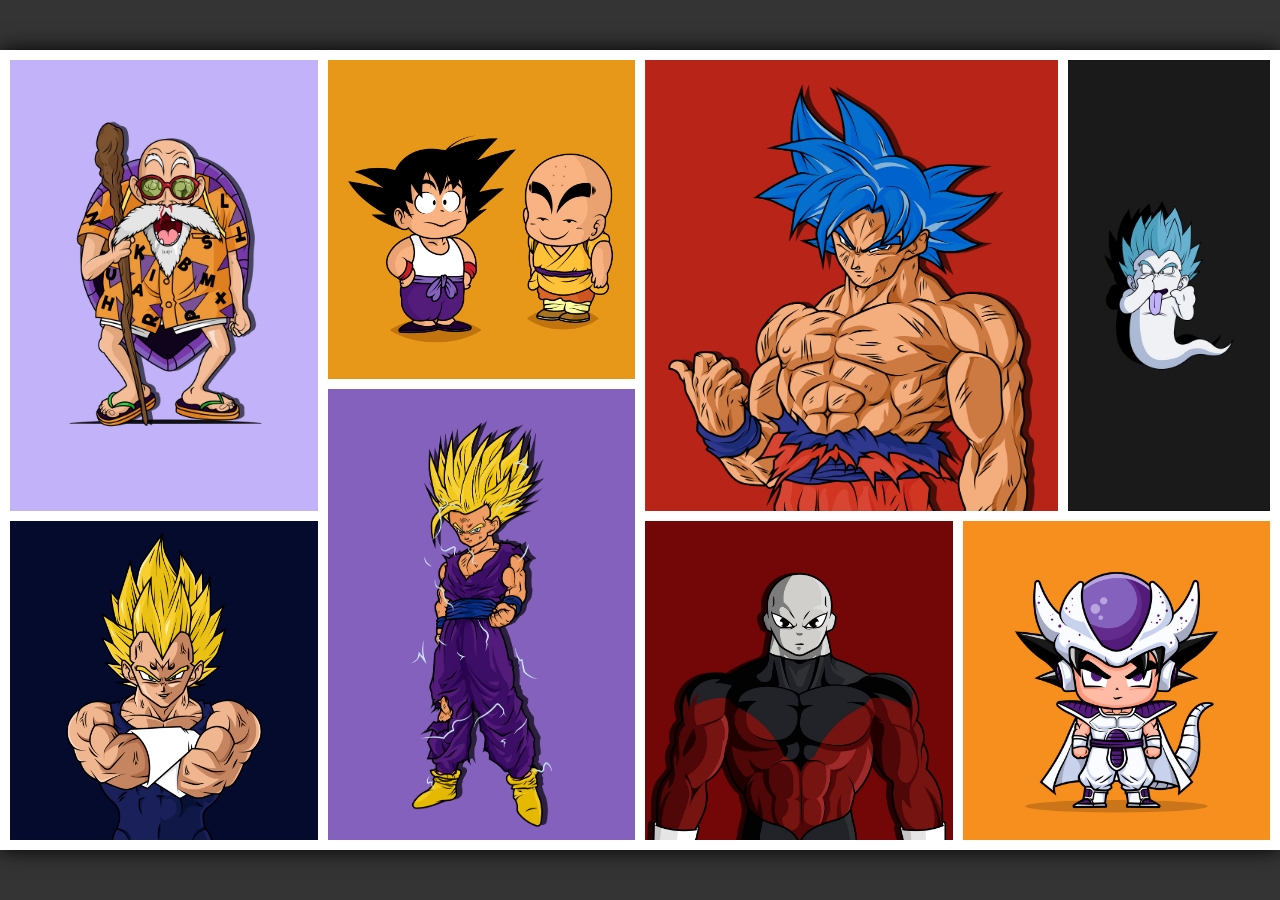
<file: dragonball.html>
<!DOCTYPE html>
<html lang="en">
<head>
    <meta charset="UTF-8">
    <meta name="viewport" content="width=device-width, initial-scale=1.0">
    <title>Dragon Ball characters</title>

    <style>
        * {
    margin: 0;
    padding: 0;
    box-sizing: border-box;
}

html {
    scroll-behavior: smooth;
}

body {
    display: flex;
    justify-content: center;
    align-items: flex-start; 
    min-height: 100vh;
    background-color: #343434;
    overflow-y: auto;
}

.grid {
    display: flex;
    align-items: center;
    justify-content: center;
    height: 100vh;
}

#cssportal-grid {
    display: grid;
    grid-template-rows: repeat(12, 1fr);
    grid-template-columns: repeat(12, 1fr);
    gap: 10px;
    width: 90%; 
    height: auto; 
    max-width: 1400px; 
    background-color: #fff;
    padding: 10px; 
    box-shadow: 0 0 20px black;
}

#cssportal-grid div {
    background-color: rgba(0, 0, 0, 0.1);
    min-height: 100px;
}

#cssportal-grid img {
    width: 100%;
    height: 100%;
    object-fit: cover;
    display: block;
}

#div1 {
    grid-area: 1 / 1 / 8 / 4;
    background-color: rgba(84,242,253, 0.5);
}

#div2 {
    grid-area: 1 / 4 / 6 / 7;
}

#div3 {
    grid-area: 1 / 7 / 8 / 11;
    background-color: rgba(133,167,4, 0.5);
}

#div4 {
    grid-area: 1 / 11 / 8 / 13;
    background-color: rgba(240,114,51, 0.5);
}

#div5 {
    grid-area: 8 / 1 / 13 / 4;
    background-color: rgba(64,204,39, 0.5);
}

#div6 {
    grid-area: 6 / 4 / 13 / 7;
    background-color: rgba(46,129,56, 0.5);
}

#div7 {
    grid-area: 8 / 7 / 13 / 10;
    background-color: rgba(37,99,154, 0.5);
}

#div8 {
    grid-area: 8 / 10 / 13 / 13;
    background-color: rgba(151,233,46, 0.5);
}

/* Media Queries */

/* Mobile Portrait */
@media (max-width: 375px) {
    #cssportal-grid {
        grid-template-rows: repeat(8, auto);
        grid-template-columns: 1fr;
        gap: 10px;
        width: 100%;
        height: auto; 
        max-width: 375px;
    }

    #cssportal-grid div {
        min-height: 200px; 
    }

    #div1, #div2, #div3, #div4, #div5, #div6, #div7, #div8 {
        grid-area: auto / auto / auto / auto;
    }
}

/* Mobile Landscape */
@media (min-width: 376px) and (max-width: 767px) {
    #cssportal-grid {
        grid-template-rows: repeat(4, auto);
        grid-template-columns: repeat(2, 1fr);
        gap: 10px;
        width: 100%;
        height: auto;
        max-width: 767px;
    }

    #cssportal-grid div {
        min-height: 150px; 
    }

    #div1, #div3, #div5, #div7 {
        grid-area: auto / 1 / auto / 2;
    }

    #div2, #div4, #div6, #div8 {
        grid-area: auto / 2 / auto / 3;
    }
}

/* Tablet Portrait */
@media (min-width: 768px) and (max-width: 1024px) {
    #cssportal-grid {
        grid-template-rows: repeat(2, auto);
        grid-template-columns: repeat(3, 1fr);
        gap: 10px;
        width: 90%;
        height: auto; 
        max-width: 1024px;
    }

    #cssportal-grid div {
        min-height: 200px; 
    }

    #div1, #div4, #div7 {
        grid-area: auto / 1 / auto / 2;
    }

    #div2, #div5, #div8 {
        grid-area: auto / 2 / auto / 3;
    }

    #div3, #div6 {
        grid-area: auto / 3 / auto / 4;
    }
}

/* Desktop */
@media (min-width: 1025px) {
    body {
        display: flex;
        justify-content: center;
        align-items: center; 
    }

    #cssportal-grid {
        grid-template-rows: repeat(12, 1fr);
        grid-template-columns: repeat(12, 1fr);
        gap: 10px;
        width: 100%; 
        height: 100%; 
        max-width: 1400px; 
        max-height: 800px;
    }

    #cssportal-grid img {
        width: 100%;
        height: 100%; 
        object-fit: cover; 
    }
}
    </style>

</head>
<body>

    <div id="cssportal-grid">
        <div id="div1">
            <img src="./Images/Dragon Ball/GENIODELLETARTARUGHE.png" alt="Illustrazione del Genio delle tartarughe di Dragonball" loading="lazy">
        </div>
        <div id="div2">
            <img src="./Images/Dragon Ball/BESTFRIENDSEVER1.png" alt="Illustrazione di Goku insieme a Crilin" loading="lazy">
        </div>
        <div id="div3">
            <img src="./Images/Dragon Ball/GOKUSSBLU.png" alt="Illustrazione di Goku SSBlue" loading="lazy">
        </div>
        <div id="div4">
            <img src="./Images/Dragon Ball/gotenks-2.png" alt="Illustrazione di Gotenks" loading="lazy">
        </div>
        <div id="div5">
            <img src="./Images/Dragon Ball/VEGETAM.png" alt="Illustrazione di Vegeta versione Majin" loading="lazy">
        </div>
        <div id="div6">
            <img src="./Images/Dragon Ball/GOHAN.png" alt="Illustrazione di Gohan di Dragonball" loading="lazy">
        </div>
        <div id="div7">
            <img src="./Images/Dragon Ball/JIREN.jpg" alt="Illustrazione di Jiren di Dragonball Super" loading="lazy">
        </div>
        <div id="div8">
            <img src="./Images/Dragon Ball/GOKU-FRIEZA.png" alt="Illustrazione di Goku vestito da Frieza" loading="lazy">
        </div>
    </div>

    
</body>
</html>
</file>
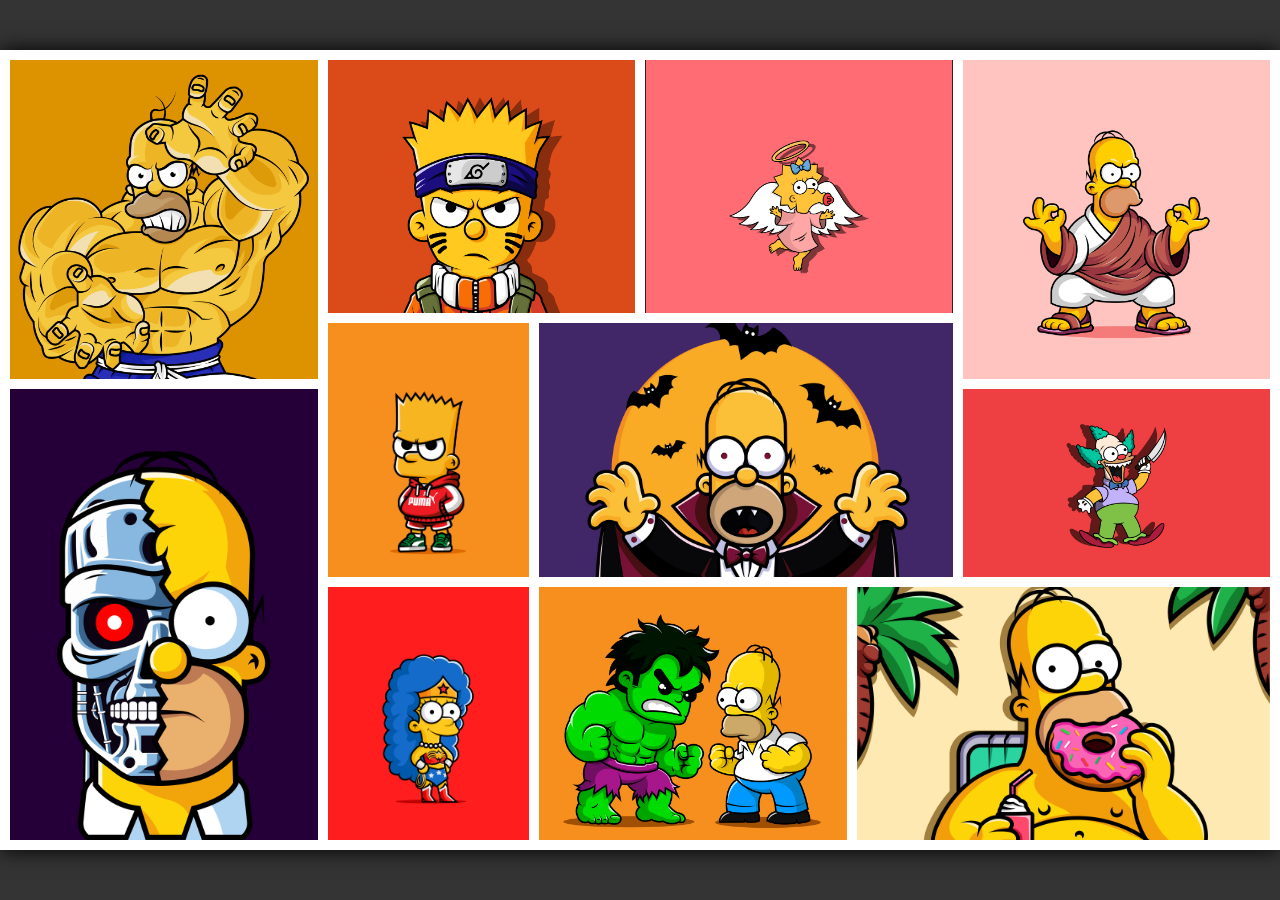
<file: simpson.html>
<!DOCTYPE html>
<html lang="en">
<head>
    <meta charset="UTF-8">
    <meta name="viewport" content="width=device-width, initial-scale=1.0">
    <title>Simpson characters</title>

    <style>
* {
    margin: 0;
    padding: 0;
    box-sizing: border-box;
}

body {
    display: flex;
    justify-content: center;
    align-items: flex-start; 
    min-height: 100vh;
    background-color: #343434;
    overflow-y: auto;
}

.grid {
    display: flex;
    align-items: center;
    justify-content: center;
    height: 100vh;
}

#cssportal-grid {
    display: grid;
    grid-template-rows: repeat(12, 1fr);
    grid-template-columns: repeat(12, 1fr);
    gap: 10px;
    width: 90%; 
    height: auto; 
    max-width: 1400px;
    background-color: #fff; 
    padding: 10px;
    box-shadow: 0 0 20px black; 
}

#cssportal-grid div {
    background-color: rgba(0, 0, 0, 0.1); 
    min-height: 100px; 
}

#cssportal-grid img {
    width: 100%;
    height: 100%;
    object-fit: cover;
    display: block;
}

#div1 {
    grid-area: 1 / 1 / 6 / 4;
}

#div2 {
    grid-area: 1 / 4 / 5 / 7;
}

#div3 {
    grid-area: 1 / 7 / 5 / 10;
}

#div4 {
    grid-area: 1 / 10 / 6 / 13;
}

#div5 {
    grid-area: 5 / 6 / 9 / 10;
}

#div6 {
    grid-area: 6 / 1 / 13 / 4;
}

#div7 {
    grid-area: 5 / 4 / 9 / 6;
}

#div8 {
    grid-area: 9 / 4 / 13 / 6;
}

#div9 {
    grid-area: 9 / 6 / 13 / 9;
}

#div10 {
    grid-area: 6 / 10 / 9 / 13;
}

#div11 {
    grid-area: 9 / 9 / 13 / 13;
}

/* Media Queries */

/* Mobile Portrait */
@media (max-width: 375px) {
    #cssportal-grid {
        grid-template-rows: repeat(11, auto);
        grid-template-columns: 1fr;
        gap: 10px;
        width: 100%;
        height: auto; 
        max-width: 375px;
    }

    #cssportal-grid div {
        min-height: 200px;
    }

    #div1, #div2, #div3, #div4, #div5, #div6, #div7, #div8, #div9, #div10, #div11 {
        grid-area: auto / auto / auto / auto;
    }
}

/* Mobile Landscape */
@media (min-width: 376px) and (max-width: 767px) {
    #cssportal-grid {
        grid-template-rows: repeat(6, auto);
        grid-template-columns: repeat(2, 1fr);
        gap: 10px;
        width: 100%;
        height: auto; 
        max-width: 767px;
    }

    #cssportal-grid div {
        min-height: 150px; 
    }

    #div1, #div3, #div5, #div7, #div9, #div11 {
        grid-area: auto / 1 / auto / 2;
    }

    #div2, #div4, #div6, #div8, #div10 {
        grid-area: auto / 2 / auto / 3;
    }
}

/* Tablet Portrait */
@media (min-width: 768px) and (max-width: 1024px) {
    #cssportal-grid {
        grid-template-rows: repeat(4, auto);
        grid-template-columns: repeat(3, 1fr);
        gap: 10px;
        width: 100%;
        height: auto; 
        max-width: 1024px;
    }

    #cssportal-grid div {
        min-height: 200px; 
    }

    #div1, #div4, #div7, #div10 {
        grid-area: auto / 1 / auto / 2;
    }

    #div2, #div5, #div8, #div11 {
        grid-area: auto / 2 / auto / 3;
    }

    #div3, #div6, #div9 {
        grid-area: auto / 3 / auto / 4;
    }
}

/* Desktop */
@media (min-width: 1025px) {
    body {
        display: flex;
        align-items: center;
        justify-content: center;
    }

    #cssportal-grid {
        grid-template-rows: repeat(12, 1fr);
        grid-template-columns: repeat(12, 1fr);
        gap: 10px;
        width: 100%;
        height: 100%; 
        max-width: 1400px; 
        max-height: 800px;
    }

    #cssportal-grid img {
        width: 100%;
        height: 100%;
        object-fit: cover; 
    }
}  
    </style>

</head>
<body>
    <div id="cssportal-grid">
        <div id="div1">
            <img src="./Images/Simpson/HOMER.png" alt="Illustrazione di Homer Simpson prova a fare la kamehameha di Goku" loading="lazy">
        </div>
        <div id="div2">
            <img src="./Images/Simpson/bart-naruto.png" alt="Illustrazione di Bart Simpson vestito da Naruto" loading="lazy">
        </div>
        <div id="div3">
            <img src="./Images/Simpson/maggie.png" alt="Illustrazione di Maggie Simpson" loading="lazy">
        </div>
        <div id="div4">
            <img src="./Images/Simpson/HOMER-ZEN.png" alt="Illustrazione di Homer zen" loading="lazy">
        </div>
        <div id="div5">
            <img src="./Images/Simpson/Homer-Dracula.png" alt="Illustrazione di Homer Simpson in versione dracula" loading="lazy">
        </div>
        <div id="div6">
            <img src="./Images/Simpson/homer-terminator-3.png" alt="Illustrazione di Terminator" loading="lazy">
        </div>
        <div id="div7">
            <img src="./Images/Simpson/BART-PUMA-2.png" alt="Illustrazione di Bart Simpson vestito Puma" loading="lazy">
        </div>
        <div id="div8">
            <img src="./Images/Simpson/Wonder-Marge.png" alt="Illustrazione di Marge Simpson vestita da Wonder Woman" loading="lazy">
        </div>
        <div id="div9">
            <img src="./Images/Simpson/Hulk X Homer.png" alt="Illustrazione di Homer Simpson mentre sfida Hulk" loading="lazy">
        </div>
        <div id="div10">
            <img src="./Images/Simpson/krusty.png" alt="Illustrazione di Krusty il clown" loading="lazy">
        </div>
        <div id="div11">
            <img src="./Images/Simpson/Homer-ciambella.png" alt="Illustrazione di Homer Simpson al mare" loading="lazy">
        </div>
    </div>
    
</body>
</html>
</file>
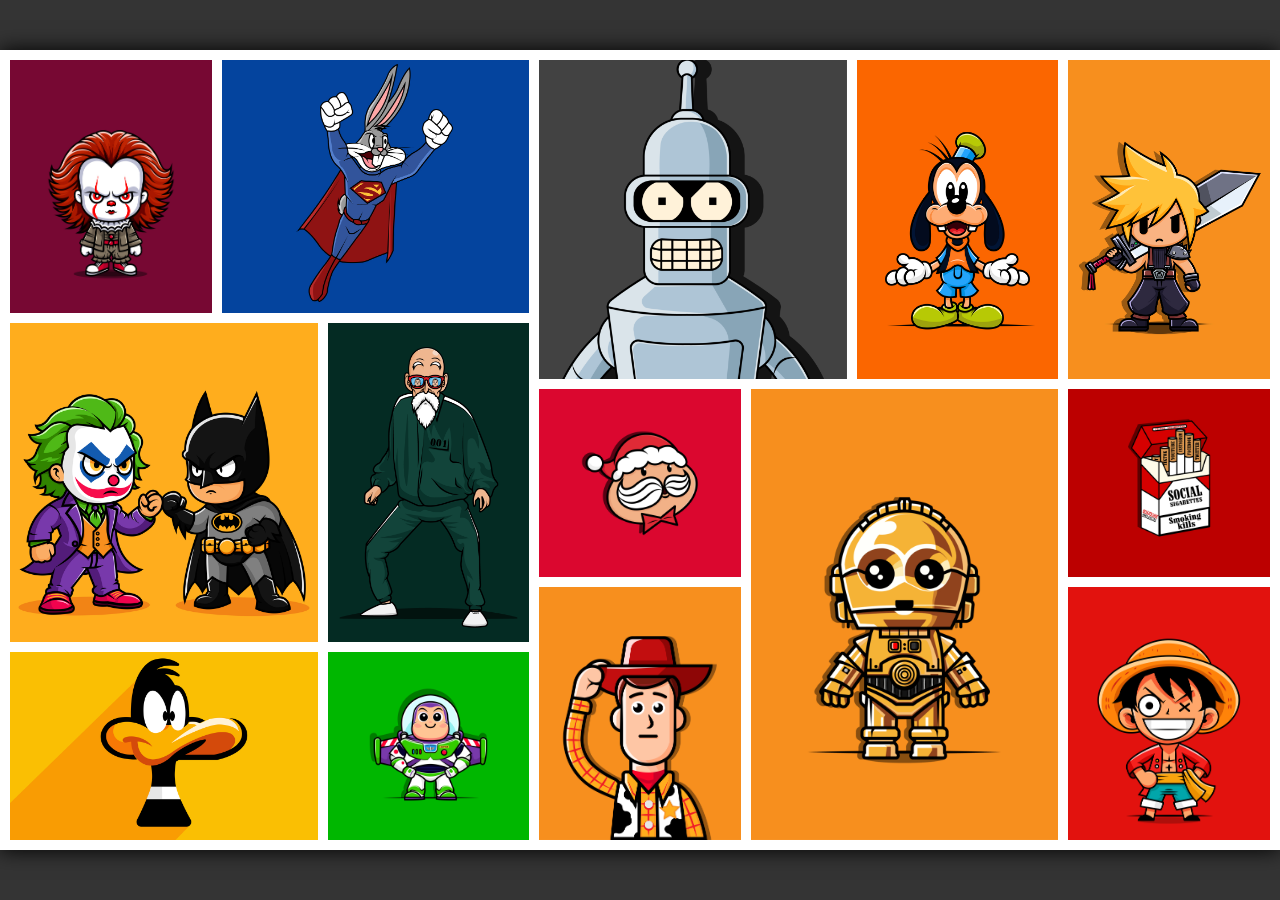
<file: various.html>
<!DOCTYPE html>
<html lang="en">
<head>
    <meta charset="UTF-8">
    <meta name="viewport" content="width=device-width, initial-scale=1.0">
    <title>Various characters</title>

    <style>
* {
    margin: 0;
    padding: 0;
    box-sizing: border-box;
}

html {
    scroll-behavior: smooth;
}

body {
    display: flex;
    justify-content: center;
    align-items: flex-start; /* Cambiato da center a flex-start per permettere lo scorrimento */
    min-height: 100vh;
    background-color: #343434;
    overflow-y: auto; /* Aggiunto per permettere lo scorrimento verticale */
}

.grid {
    display: flex;
    align-items: center;
    justify-content: center;
    height: 100vh;
}

#cssportal-grid {
    display: grid;
    grid-template-rows: repeat(12, 1fr);
    grid-template-columns: repeat(12, 1fr);
    gap: 10px;
    width: 90%; /* Imposta una larghezza specifica */
    height: auto; 
    max-width: 1400px; 
    background-color: #fff; 
    padding: 10px;
    box-shadow: 0 0 20px black; 
}

#cssportal-grid div {
    background-color: rgba(0, 0, 0, 0.1); 
    min-height: auto; 
}

#cssportal-grid img {
    width: 100%;
    height: 100%;
    object-fit: cover;
    display: block;
}

#div1 {
    grid-area: 1 / 1 / 5 / 3;
}

#div2 {
    grid-area: 5 / 1 / 10 / 4;
}

#div3 {
    grid-area: 1 / 3 / 5 / 6;
}

#div4 {
    grid-area: 5 / 4 / 10 / 6;
}

#div5 {
    grid-area: 1 / 6 / 6 / 9;
}

#div6 {
    grid-area: 9 / 6 / 13 / 8;
}

#div7 {
    grid-area: 1 / 9 / 6 / 11;
}

#div8 {
    grid-area: 9 / 11 / 13 / 13;
}

#div9 {
    grid-area: 10 / 1 / 13 / 4;
}

#div10 {
    grid-area: 10 / 4 / 13 / 6;
}

#div11 {
    grid-area: 6 / 6 / 9 / 8;
}

#div12 {
    grid-area: 6 / 8 / 13 / 11;
}

#div13 {
    grid-area: 1 / 11 / 6 / 13;
}

#div15 {
    grid-area: 6 / 11 / 9 / 13;
}

/* Media Queries */

/* Mobile Portrait */
@media (max-width: 375px) {
    #cssportal-grid {
        grid-template-rows: repeat(14, auto);
        grid-template-columns: 1fr;
        gap: 10px;
        width: 100%;
        height: auto; 
        max-width: 375px;
    }

    #cssportal-grid div {
        min-height: 200px;
    }

    #div1, #div2, #div3, #div4, #div5, #div6, #div7, #div8, #div9, #div10, #div11, #div12, #div13, #div15 {
        grid-area: auto / auto / auto / auto;
    }
}

@media (min-width: 376px) and (max-width: 767px) {
    #cssportal-grid {
        grid-template-rows: repeat(7, auto);
        grid-template-columns: repeat(2, 1fr);
        gap: 10px;
        width: 100%;
        height: auto; 
        max-width: 767px;
    }

    #cssportal-grid div {
        min-height: 150px; 
    }

    #div1, #div3, #div5, #div7, #div9, #div11, #div13 {
        grid-area: auto / 1 / auto / 2;
    }

    #div2, #div4, #div6, #div8, #div10, #div12, #div15 {
        grid-area: auto / 2 / auto / 3;
    }
}

/* Tablet Portrait */
@media (min-width: 768px) and (max-width: 1024px) {
    #cssportal-grid {
        grid-template-rows: repeat(6, auto);
        grid-template-columns: repeat(3, 1fr);
        gap: 10px;
        width: 100%;
        height: auto; 
        max-width: 1024px;
    }

    #cssportal-grid div {
        min-height: 200px; 
    }

    #div1, #div4, #div7, #div10, #div13 {
        grid-area: auto / 1 / auto / 2;
    }

    #div2, #div5, #div8, #div11, #div15 {
        grid-area: auto / 2 / auto / 3;
    }

    #div3, #div6, #div9, #div12 {
        grid-area: auto / 3 / auto / 4;
    }
}

/* Desktop */
@media (min-width: 1025px) {
    body {
        display: flex;
        align-items: center;
        justify-content: center;
    }

    #cssportal-grid {
        grid-template-rows: repeat(12, 1fr);
        grid-template-columns: repeat(12, 1fr);
        gap: 10px;
        width: 100%;
        height: 100%; 
        max-width: 1400px; 
        max-height: 800px;
    }

    #cssportal-grid img {
        width: 100%;
        height: 100%; 
        object-fit: cover;
    }
}

    </style>

</head>
<body>
    <div id="cssportal-grid">
        <div id="div1">
            <img src="./Images/Various/it.png" alt="Illustrazione di Pennywise" loading="lazy">
        </div>
        <div id="div2">
            <img src="./Images/Various/Batman VS Joker.png" alt="Illustrazione di Batman vs Joker" loading="lazy">
        </div>
        <div id="div3">
            <img src="./Images/Various/BUGSBUNNY.png" alt="Illustrazione di Bugsbunny" loading="lazy">
        </div>
        <div id="div4">
            <img src="./Images/Various/squidd-game.png" alt="Illustrazione di squidd-game" loading="lazy">
        </div>
        <div id="div5">
            <img src="./Images/Various/BENDER.png" alt="Illustrazione di Bender di Futurama" loading="lazy">
        </div>
        <div id="div6">
            <img src="./Images/Various/WOODY.png" alt="Illustrazione di Woody di Toystory" loading="lazy">
        </div>
        <div id="div7">
            <img src="./Images/Various/goofy.png" alt="Illustrazione di Goofy" loading="lazy">
        </div>
        <div id="div8">
            <img src="./Images/Various/RUFYFLATDESIGNW2.png" alt="Illustrazione di Rufy" loading="lazy">
        </div>
        <div id="div9">
            <img src="./Images/Various/DUFFY-DUCK.png" alt="Illustrazione di Duffy Duck" loading="lazy">
        </div>
        <div id="div10">
            <img src="./Images/Various/buzzlightyearcard.png" alt="Illustrazione di Buzzlightyear di toystory" loading="lazy">
        </div>
        <div id="div11">
            <img src="./Images/Various/PRINGLES.png" alt="Illustrazione del logo Pringles in versione natalizia" loading="lazy">
        </div>
        <div id="div12">
            <img src="./Images/Various/C-3P0.gif" alt="Illustrazione di C-3P0" loading="lazy">
        </div>
        <div id="div13">
            <img src="./Images/Various/cloud.png" alt="Illustrazione di Cloud di Final Fantasy 7" loading="lazy">
        </div>
        <div id="div15">
            <img src="./Images/Various/MARLBORO.png" alt="Illustrazione di un pacchetto di sigarette" loading="lazy">
        </div>

    </div>
</body>
</html>
</file>
